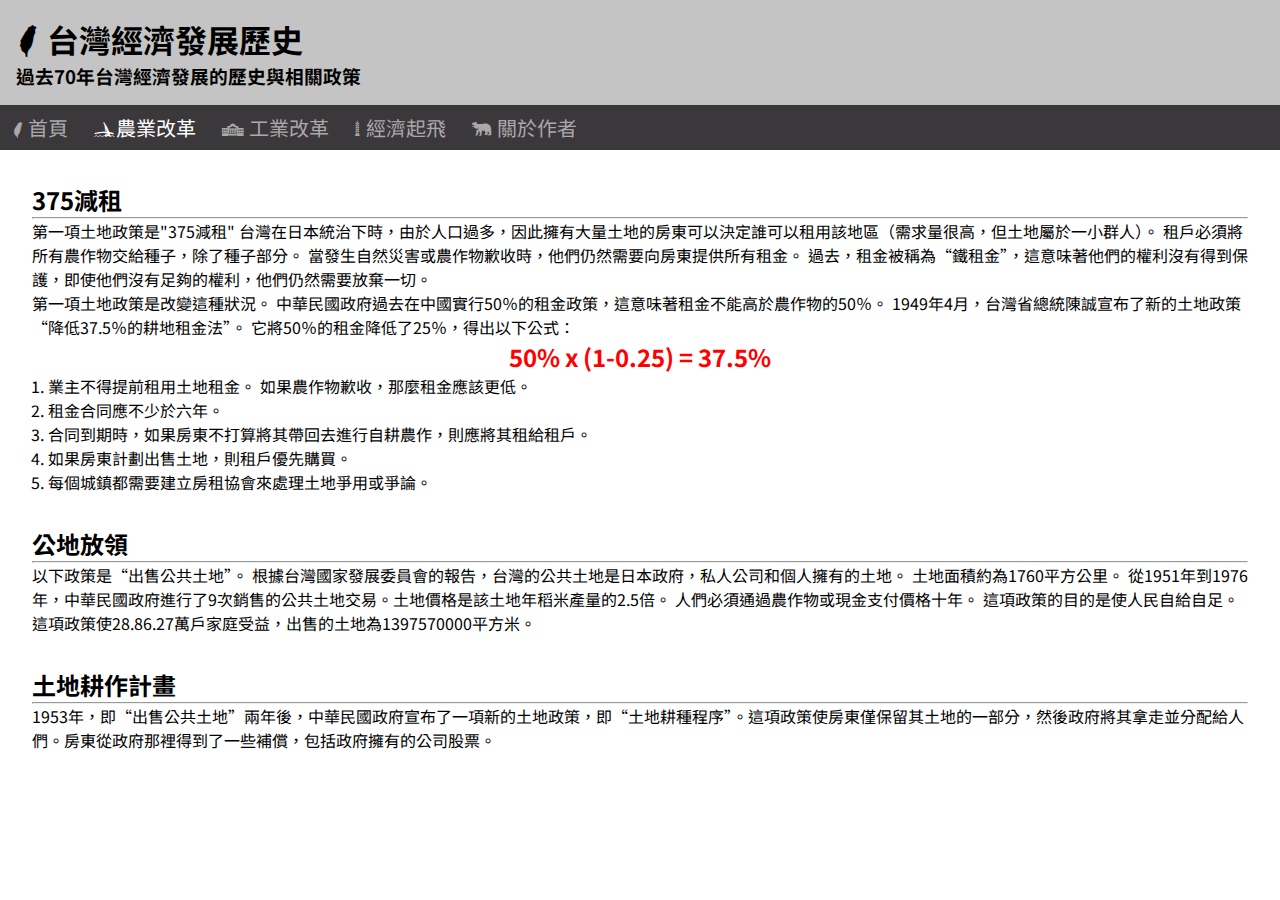
<file: agricultural.html>
<!DOCTYPE html>
<html lang="en">
  <head>
    <meta charset="UTF-8" />
    <meta http-equiv="X-UA-Compatible" content="IE=edge" />
    <meta name="viewport" content="width=device-width, initial-scale=1.0" />
    <title>農業改革｜台灣經濟發展歷史</title>
    <link rel="preconnect" href="https://fonts.googleapis.com" />
    <link rel="preconnect" href="https://fonts.gstatic.com" crossorigin />
    <link
      href="https://fonts.googleapis.com/css2?family=Noto+Sans+TC:wght@300&display=swap"
      rel="stylesheet"
    />
    <link rel="shortcut icon" href="./img/taiwanIcon.png" />
    <link rel="stylesheet" href="style.css" />
    <link rel="stylesheet" href="./twicon/twicon.css" />
  </head>
  <body>
    <!-- ============ header ============ -->
    <header>
      <h1>
        <a href="./index.html"
          ><i class="twicon-main-island"></i> 台灣經濟發展歷史</a
        >
      </h1>
      <h3>過去70年台灣經濟發展的歷史與相關政策</h3>
    </header>
    <!-- ============ nav ============ -->
    <nav>
      <ul>
        <li>
          <a href="./index.html"><i class="twicon-main-island"></i> 首頁</a>
        </li>
        <li>
          <a class="active" href="./agricultural.html"
            ><i class="twicon-lovers-brg"></i>農業改革</a
          >
        </li>
        <li>
          <a href="./industry.html"><i class="twicon-nt-mus"></i> 工業改革</a>
        </li>
        <li>
          <a href="./economy.html"><i class="twicon-taipei101"></i> 經濟起飛</a>
        </li>
        <li>
          <a href="./author.html"><i class="twicon-black-bear"></i> 關於作者</a>
        </li>
      </ul>
    </nav>
    <!-- ============ main ============ -->
    <main class="agricultural">
      <section>
        <h2>375減租</h2>
        <hr />
        <p>
          第一項土地政策是"375減租"
          台灣在日本統治下時，由於人口過多，因此擁有大量土地的房東可以決定誰可以租用該地區（需求量很高，但土地屬於一小群人）。
          租戶必須將所有農作物交給種子，除了種子部分。
          當發生自然災害或農作物歉收時，他們仍然需要向房東提供所有租金。
          過去，租金被稱為“鐵租金”，這意味著他們的權利沒有得到保護，即使他們沒有足夠的權利，他們仍然需要放棄一切。
          <br />
          第一項土地政策是改變這種狀況。
          中華民國政府過去在中國實行50％的租金政策，這意味著租金不能高於農作物的50％。
          1949年4月，台灣省總統陳誠宣布了新的土地政策“降低37.5％的耕地租金法”。
          它將50％的租金降低了25％，得出以下公式：
        </p>
        <p class="special">50% x (1-0.25) = 37.5%</p>
        <ol>
          <li>業主不得提前租用土地租金。 如果農作物歉收，那麼租金應該更低。</li>
          <li>租金合同應不少於六年。</li>
          <li>
            合同到期時，如果房東不打算將其帶回去進行自耕農作，則應將其租給租戶。
          </li>
          <li>如果房東計劃出售土地，則租戶優先購買。</li>
          <li>每個城鎮都需要建立房租協會來處理土地爭用或爭論。</li>
        </ol>
      </section>
      <section>
        <h2>公地放領</h2>
        <hr />
        <p>
          以下政策是“出售公共土地”。
          根據台灣國家發展委員會的報告，台灣的公共土地是日本政府，私人公司和個人擁有的土地。
          土地面積約為1760平方公里。
          從1951年到1976年，中華民國政府進行了9次銷售的公共土地交易。土地價格是該土地年稻米產量的2.5倍。
          人們必須通過農作物或現金支付價格十年。
          這項政策的目的是使人民自給自足。
          這項政策使28.86.27萬戶家庭受益，出售的土地為1397570000平方米。
        </p>
      </section>
      <section>
        <h2>土地耕作計畫</h2>
        <hr />
        <p>
          1953年，即“出售公共土地”兩年後，中華民國政府宣布了一項新的土地政策，即“土地耕種程序”。這項政策使房東僅保留其土地的一部分，然後政府將其拿走並分配給人們。房東從政府那裡得到了一些補償，包括政府擁有的公司股票。
        </p>
      </section>
    </main>
  </body>
</html>
</file>
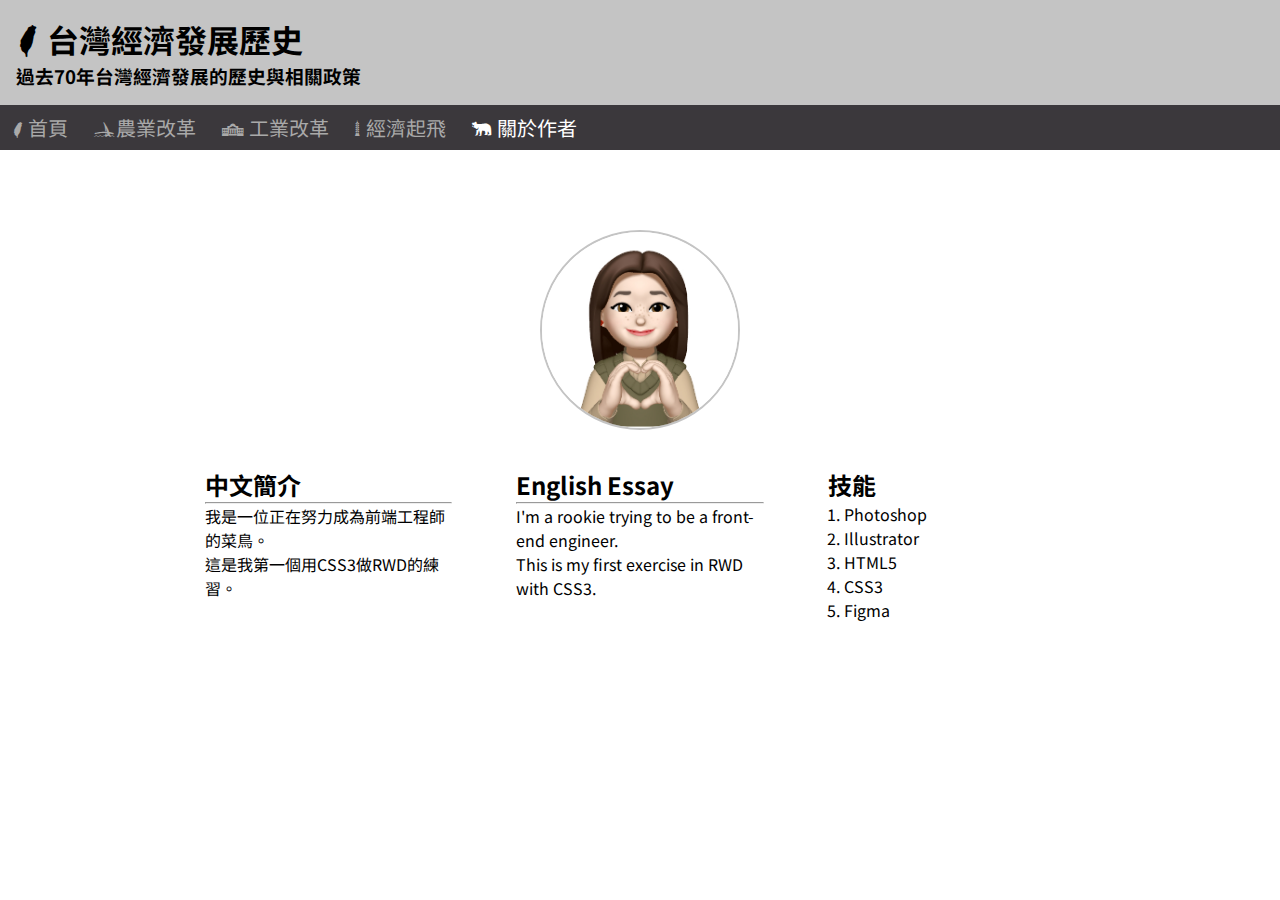
<file: author.html>
<!DOCTYPE html>
<html lang="en">
  <head>
    <meta charset="UTF-8" />
    <meta http-equiv="X-UA-Compatible" content="IE=edge" />
    <meta name="viewport" content="width=device-width, initial-scale=1.0" />
    <title>作者｜台灣經濟發展歷史</title>
    <link rel="preconnect" href="https://fonts.googleapis.com" />
    <link rel="preconnect" href="https://fonts.gstatic.com" crossorigin />
    <link
      href="https://fonts.googleapis.com/css2?family=Noto+Sans+TC:wght@300&display=swap"
      rel="stylesheet"
    />
    <link rel="shortcut icon" href="./img/taiwanIcon.png" />
    <link rel="stylesheet" href="style.css" />
    <link rel="stylesheet" href="./twicon/twicon.css" />
  </head>
  <body>
    <!-- ============ header ============ -->
    <header>
      <h1>
        <a href="./index.html"
          ><i class="twicon-main-island"></i> 台灣經濟發展歷史</a
        >
      </h1>
      <h3>過去70年台灣經濟發展的歷史與相關政策</h3>
    </header>
    <!-- ============ nav ============ -->
    <nav>
      <ul>
        <li>
          <a href="./index.html"><i class="twicon-main-island"></i> 首頁</a>
        </li>
        <li>
          <a href="./agricultural.html"
            ><i class="twicon-lovers-brg"></i>農業改革</a
          >
        </li>
        <li>
          <a href="./industry.html"><i class="twicon-nt-mus"></i> 工業改革</a>
        </li>
        <li>
          <a href="./economy.html"><i class="twicon-taipei101"></i> 經濟起飛</a>
        </li>
        <li>
          <a class="active" href="./author.html"
            ><i class="twicon-black-bear"></i> 關於作者</a
          >
        </li>
      </ul>
    </nav>
    <!-- ============ main ============ -->
    <main class="author">
      <section class="authorSec1">
        <figure>
          <img src="./img/IMG_352180B2ED9D-1.jpeg" alt="" />
        </figure>
      </section>
      <section class="authorSec2">
        <div>
          <h2>中文簡介</h2>
          <hr />
          <p>
            我是一位正在努力成為前端工程師的菜鳥。 <br />
            這是我第一個用CSS3做RWD的練習。
          </p>
        </div>
        <div>
          <h2>English Essay</h2>
          <hr />
          <p>
            I'm a rookie trying to be a front-end engineer. <br />
            This is my first exercise in RWD with CSS3.
          </p>
        </div>
        <div>
          <h2>技能</h2>
          <ol>
            <li>Photoshop</li>
            <li>Illustrator</li>
            <li>HTML5</li>
            <li>CSS3</li>
            <li>Figma</li>
          </ol>
        </div>
      </section>
    </main>
  </body>
</html>
</file>
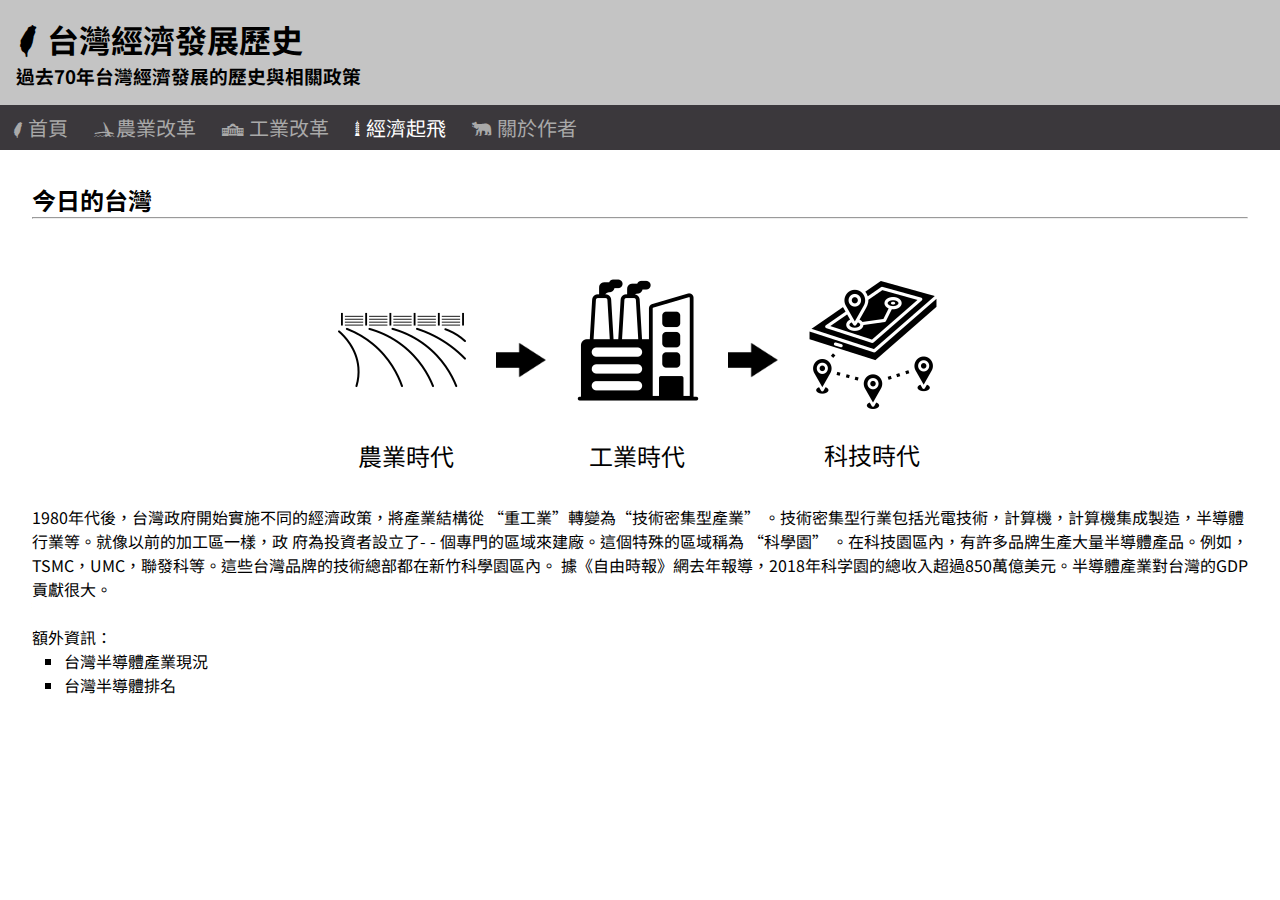
<file: economy.html>
<!DOCTYPE html>
<html lang="en">
  <head>
    <meta charset="UTF-8" />
    <meta http-equiv="X-UA-Compatible" content="IE=edge" />
    <meta name="viewport" content="width=device-width, initial-scale=1.0" />
    <title>經濟起飛｜台灣經濟發展歷史</title>
    <link rel="preconnect" href="https://fonts.googleapis.com" />
    <link rel="preconnect" href="https://fonts.gstatic.com" crossorigin />
    <link
      href="https://fonts.googleapis.com/css2?family=Noto+Sans+TC:wght@300&display=swap"
      rel="stylesheet"
    />
    <link rel="shortcut icon" href="./img/taiwanIcon.png" />
    <link rel="stylesheet" href="style.css" />
    <link rel="stylesheet" href="./twicon/twicon.css" />
  </head>
  <body>
    <!-- ============ header ============ -->
    <header>
      <h1>
        <a href="./index.html"
          ><i class="twicon-main-island"></i> 台灣經濟發展歷史</a
        >
      </h1>
      <h3>過去70年台灣經濟發展的歷史與相關政策</h3>
    </header>
    <!-- ============ nav ============ -->
    <nav>
      <ul>
        <li>
          <a href="./index.html"><i class="twicon-main-island"></i> 首頁</a>
        </li>
        <li>
          <a href="./agricultural.html"
            ><i class="twicon-lovers-brg"></i>農業改革</a
          >
        </li>
        <li>
          <a href="./industry.html"><i class="twicon-nt-mus"></i> 工業改革</a>
        </li>
        <li>
          <a class="active" href="./economy.html"
            ><i class="twicon-taipei101"></i> 經濟起飛</a
          >
        </li>
        <li>
          <a href="./author.html"><i class="twicon-black-bear"></i> 關於作者</a>
        </li>
      </ul>
    </nav>
    <!-- ============ main ============ -->
  </body>
  <main>
    <h2>今日的台灣</h2>
    <hr />
    <section class="economySec1">
      <figure>
        <img src="./img/16092828_d37e15b0fe.png" alt="" />
        <p>農業時代</p>
      </figure>
      <picture>
        <source srcset="./img/arrow-png-30.webp" media="(min-width: 768px)" />
        <source srcset="./img/arrow-png-31.png" media="(max-width: 768px)" />
        <img class="arrow" src="./img/arrow-png-30.webp" alt="" />
      </picture>
      <figure>
        <img src="./img/27094851_b9da5cb5da.png" alt="" />
        <p>工業時代</p>
      </figure>
      <picture>
        <source srcset="./img/arrow-png-30.webp" media="(min-width: 768px)" />
        <source srcset="./img/arrow-png-31.png" media="(max-width: 768px)" />
        <img class="arrow" src="./img/arrow-png-30.webp" alt="" />
      </picture>
      <figure>
        <img src="./img/22175439_200ec2d9fe.png" alt="" />
        <p>科技時代</p>
      </figure>
    </section>
    <p>
      1980年代後，台灣政府開始實施不同的經濟政策，將產業結構從
      “重工業”轉變為“技術密集型產業”
      。技術密集型行業包括光電技術，計算機，計算機集成製造，半導體行業等。就像以前的加工區一樣，政
      府為投資者設立了- - 個專門的區域來建廠。這個特殊的區域稱為 “科學園”
      。在科技園區內，有許多品牌生產大量半導體產品。例如，TSMC，UMC，聯發科等。這些台灣品牌的技術總部都在新竹科學園區內。
      據《自由時報》網去年報導，2018年科学園的總收入超過850萬億美元。半導體產業對台灣的GDP貢獻很大。
    </p>
    <br />
    <p>額外資訊：</p>
    <ol class="linkList">
      <li>
        <a
          href="https://www.sipo.org.tw/industry-overview/industry-state-quo/semiconductor-industry-state-quo.html"
          >台灣半導體產業現況</a
        >
      </li>
      <li>
        <a
          href="https://www.sipo.org.tw/industry-overview/industry-ranking/semiconductor-industry-ranking.html"
          >台灣半導體排名</a
        >
      </li>
    </ol>
  </main>
</html>
</file>
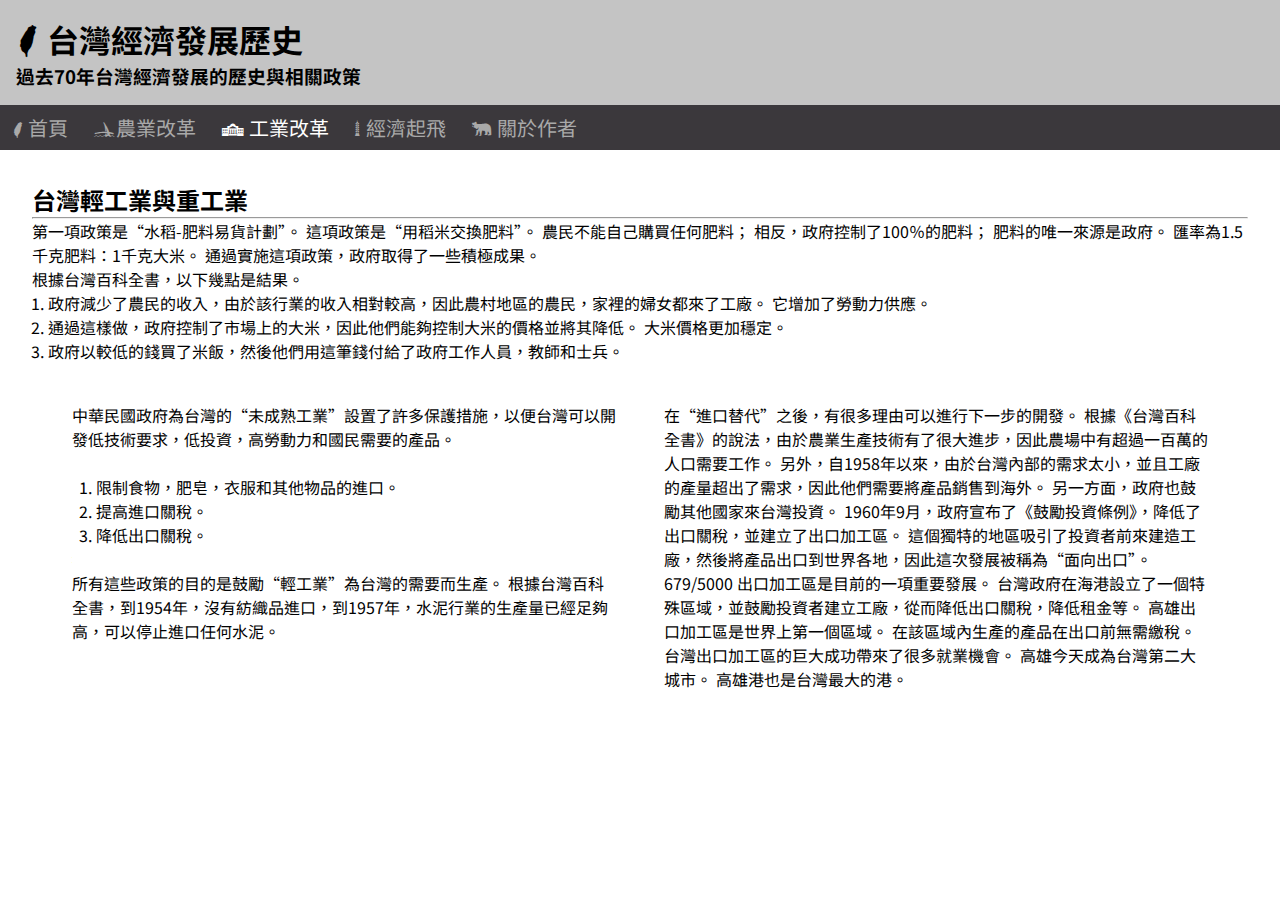
<file: industry.html>
<!DOCTYPE html>
<html lang="en">
  <head>
    <meta charset="UTF-8" />
    <meta http-equiv="X-UA-Compatible" content="IE=edge" />
    <meta name="viewport" content="width=device-width, initial-scale=1.0" />
    <title>工業改革｜台灣經濟發展歷史</title>
    <link rel="preconnect" href="https://fonts.googleapis.com" />
    <link rel="preconnect" href="https://fonts.gstatic.com" crossorigin />
    <link
      href="https://fonts.googleapis.com/css2?family=Noto+Sans+TC:wght@300&display=swap"
      rel="stylesheet"
    />
    <link rel="shortcut icon" href="./img/taiwanIcon.png" />
    <link rel="stylesheet" href="style.css" />
    <link rel="stylesheet" href="./twicon/twicon.css" />
  </head>
  <body>
    <!-- ============ header ============ -->
    <header>
      <h1> <a href="./index.html"><i class="twicon-main-island"></i> 台灣經濟發展歷史</a></h1>
      <h3>過去70年台灣經濟發展的歷史與相關政策</h3>
    </header>
    <!-- ============ nav ============ -->
    <nav>
      <ul>
        <li>
          <a href="./index.html"><i class="twicon-main-island"></i> 首頁</a>
        </li>
        <li>
          <a href="./agricultural.html"
            ><i class="twicon-lovers-brg"></i>農業改革</a
          >
        </li>
        <li>
          <a class="active" href="./industry.html"
            ><i class="twicon-nt-mus"></i> 工業改革</a
          >
        </li>
        <li>
          <a href="./economy.html"><i class="twicon-taipei101"></i> 經濟起飛</a>
        </li>
        <li>
          <a href="./author.html"><i class="twicon-black-bear"></i> 關於作者</a>
        </li>
      </ul>
    </nav>
    <!-- ============ main ============ -->
    <main class="industry">
      <section>
        <h2>台灣輕工業與重工業</h2>
        <hr />
        <p>
          第一項政策是“水稻-肥料易貨計劃”。 這項政策是“用稻米交換肥料”。
          農民不能自己購買任何肥料； 相反，政府控制了100％的肥料；
          肥料的唯一來源是政府。 匯率為1.5千克肥料：1千克大米。
          通過實施這項政策，政府取得了一些積極成果。
          <br>
          根據台灣百科全書，以下幾點是結果。
          <ol>
            <li>政府減少了農民的收入，由於該行業的收入相對較高，因此農村地區的農民，家裡的婦女都來了工廠。
              它增加了勞動力供應。</li>
            <li>通過這樣做，政府控制了市場上的大米，因此他們能夠控制大米的價格並將其降低。
                大米價格更加穩定。</li>
            <li>政府以較低的錢買了米飯，然後他們用這筆錢付給了政府工作人員，教師和士兵。</li>
          </ol>
        </p>
      </section>
      <section class="industrySec2">
        <div class="left">
          <p>中華民國政府為台灣的“未成熟工業”設置了許多保護措施，以便台灣可以開發低技術要求，低投資，高勞動力和國民需要的產品。</p>
            <ol>
              <li>限制食物，肥皂，衣服和其他物品的進口。</li>
              <li>提高進口關稅。</li>
              <li>降低出口關稅。</li>
            </ol>
        <p>所有這些政策的目的是鼓勵“輕工業”為台灣的需要而生產。 根據台灣百科全書，到1954年，沒有紡織品進口，到1957年，水泥行業的生產量已經足夠高，可以停止進口任何水泥。</p>
        </div>
        <div class="right">
          <p>在“進口替代”之後，有很多理由可以進行下一步的開發。 根據《台灣百科全書》的說法，由於農業生產技術有了很大進步，因此農場中有超過一百萬的人口需要工作。 另外，自1958年以來，由於台灣內部的需求太小，並且工廠的產量超出了需求，因此他們需要將產品銷售到海外。 另一方面，政府也鼓勵其他國家來台灣投資。 1960年9月，政府宣布了《鼓勵投資條例》，降低了出口關稅，並建立了出口加工區。 這個獨特的地區吸引了投資者前來建造工廠，然後將產品出口到世界各地，因此這次發展被稱為“面向出口”。 679/5000 出口加工區是目前的一項重要發展。 台灣政府在海港設立了一個特殊區域，並鼓勵投資者建立工廠，從而降低出口關稅，降低租金等。 高雄出口加工區是世界上第一個區域。 在該區域內生產的產品在出口前無需繳稅。 台灣出口加工區的巨大成功帶來了很多就業機會。 高雄今天成為台灣第二大城市。 高雄港也是台灣最大的港。</p>
        </div>
      </section>
    </main>
  </body>
</html>
</file>
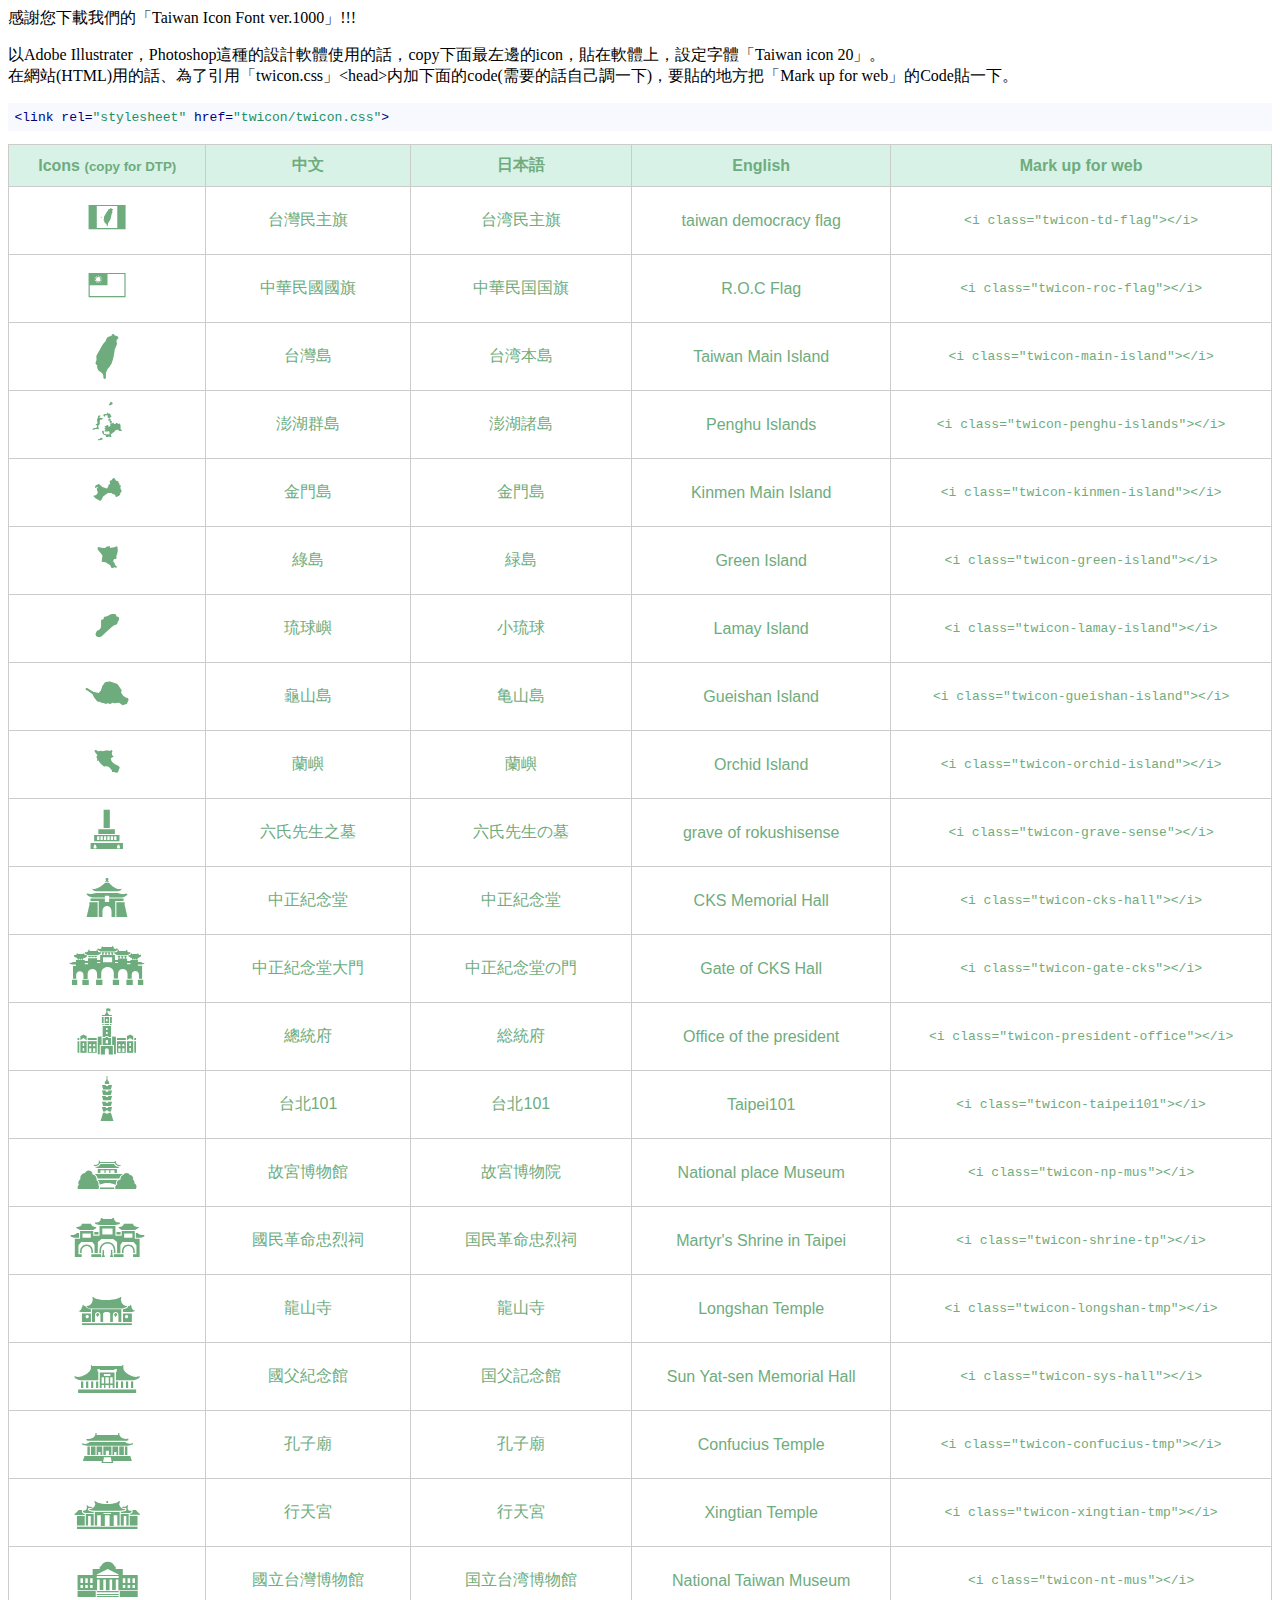
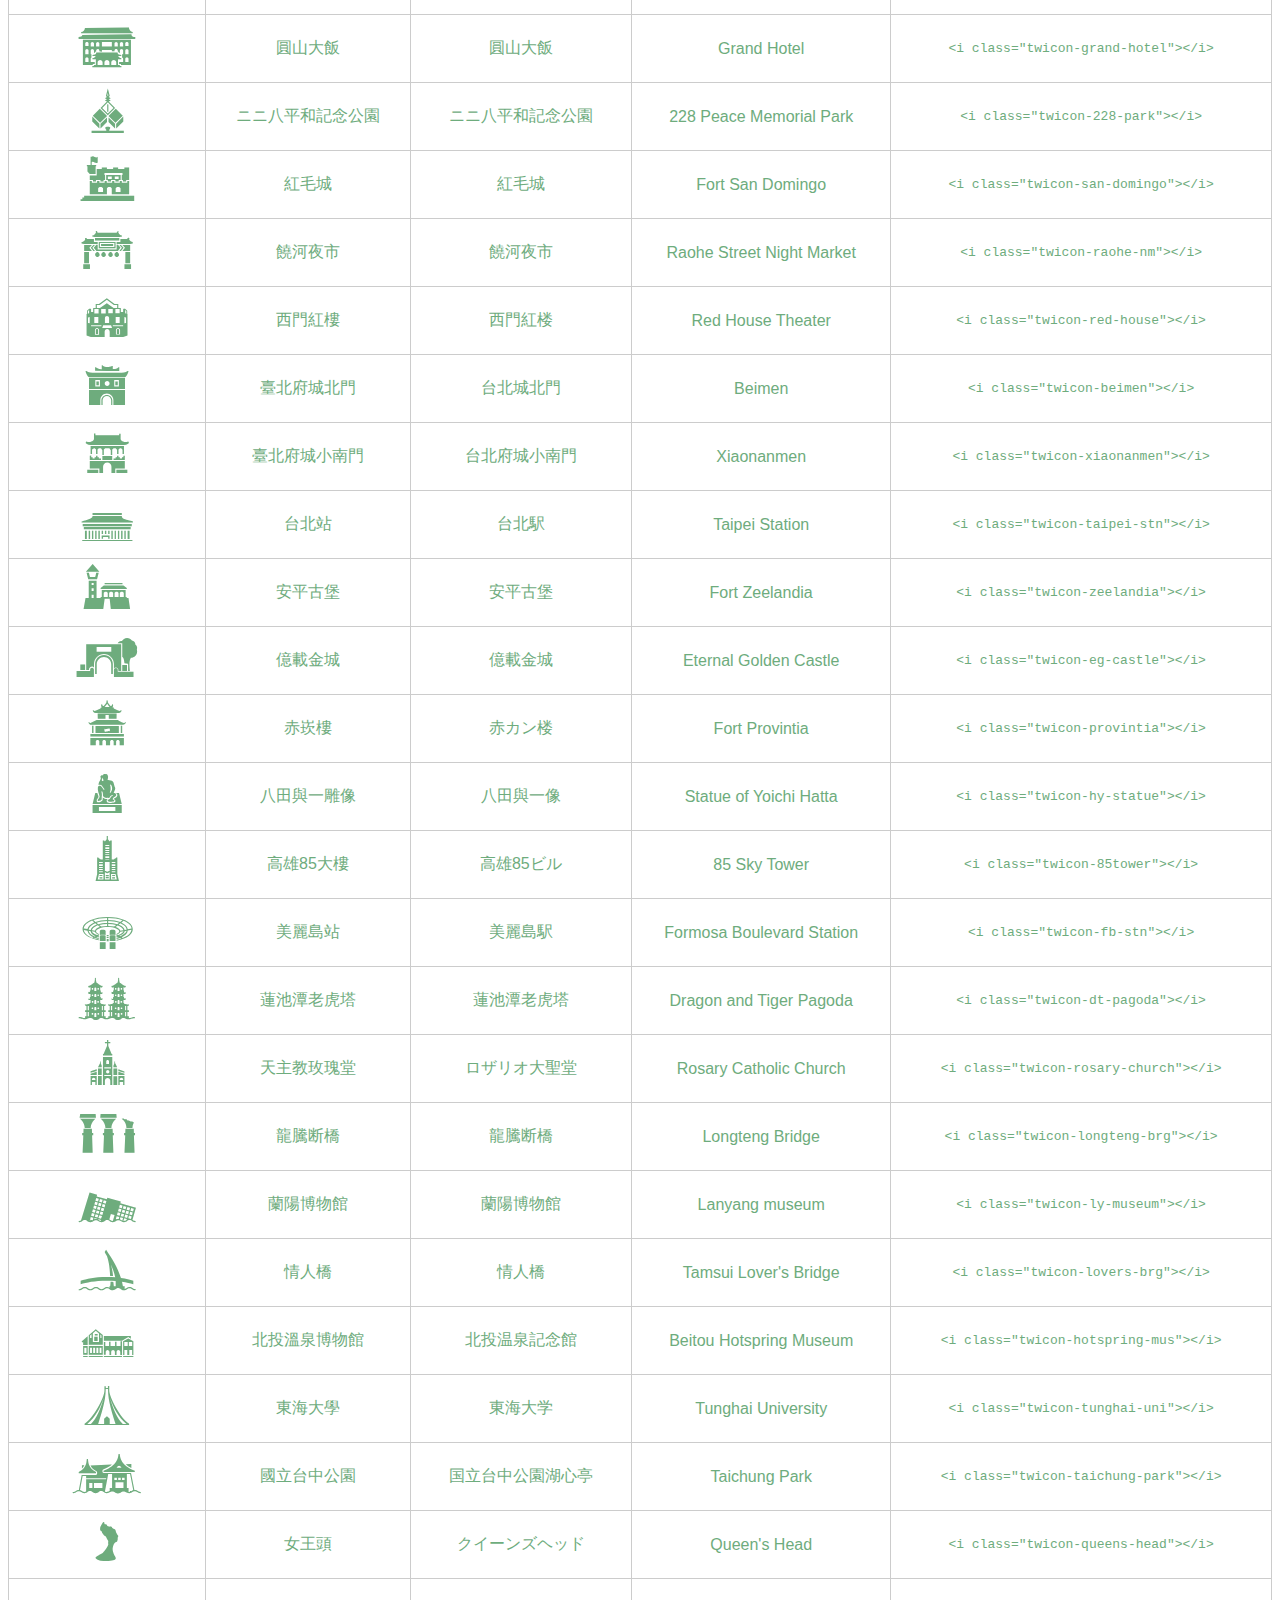
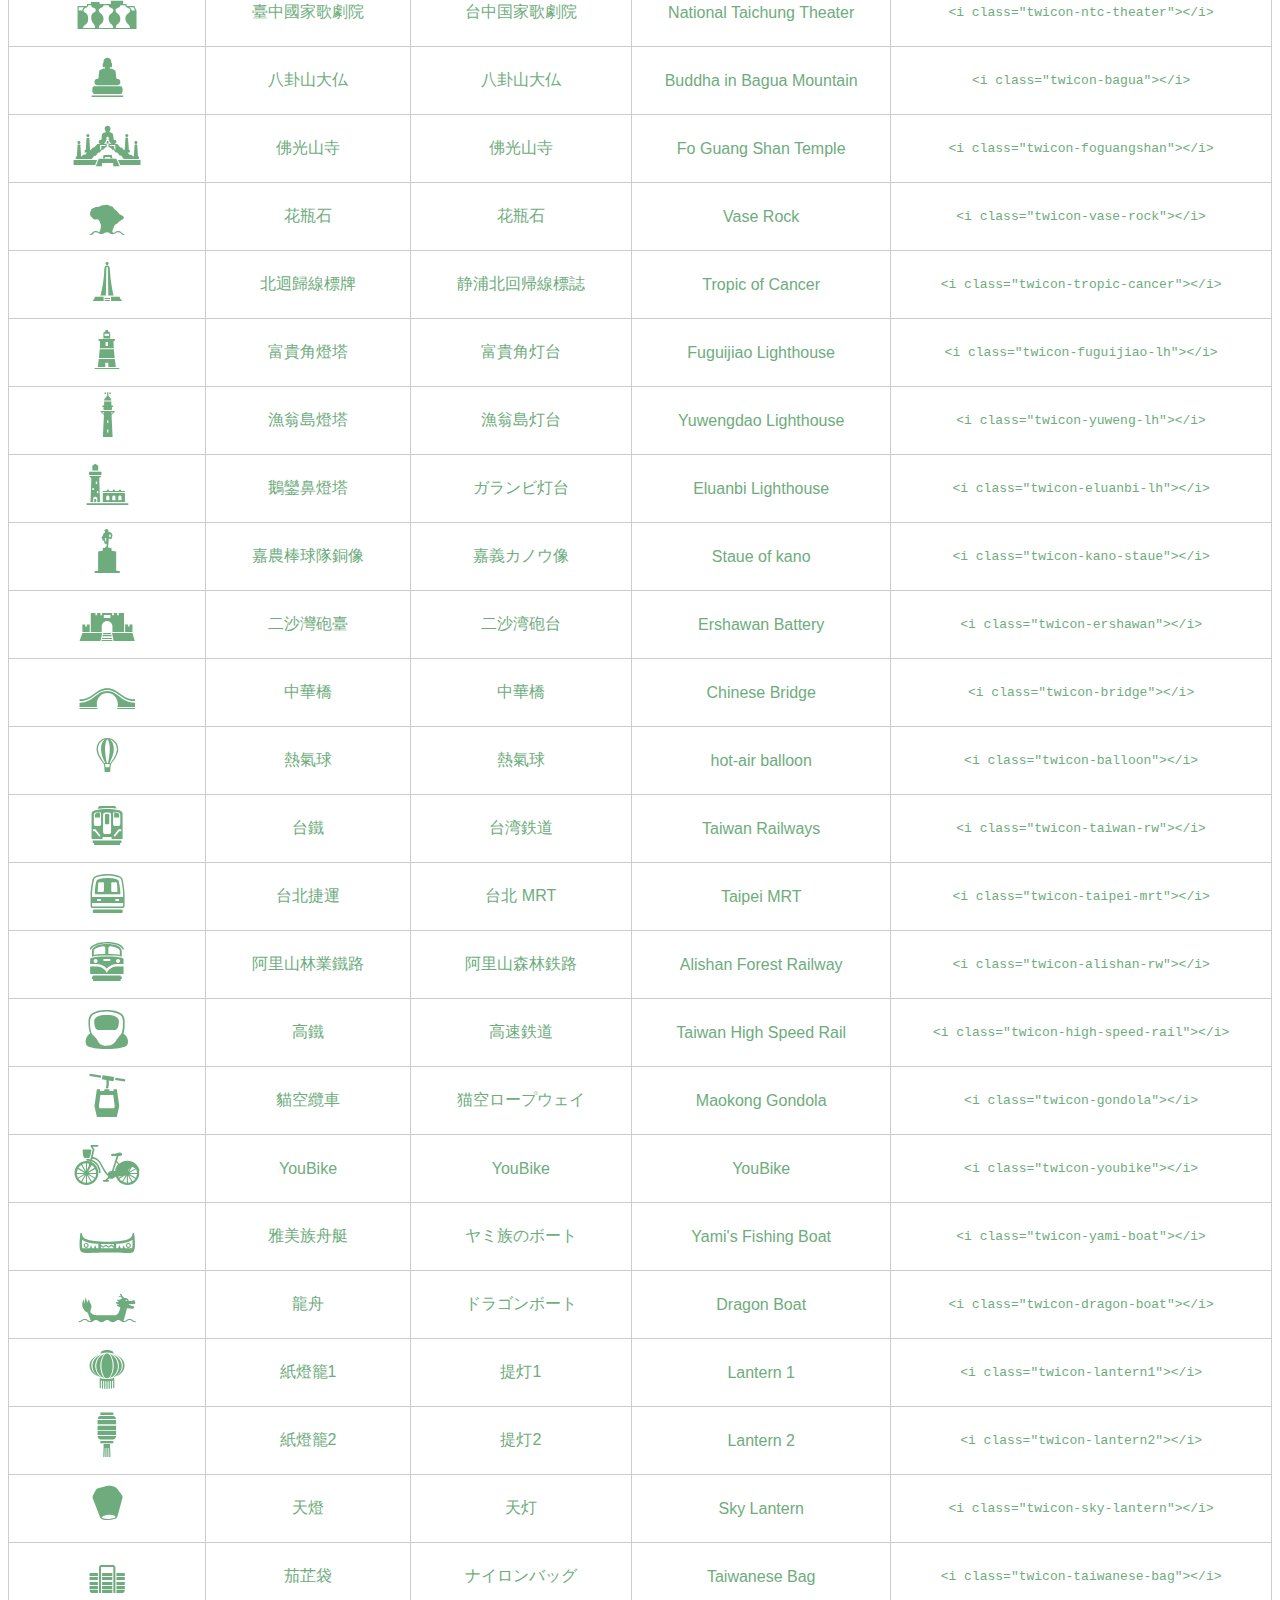
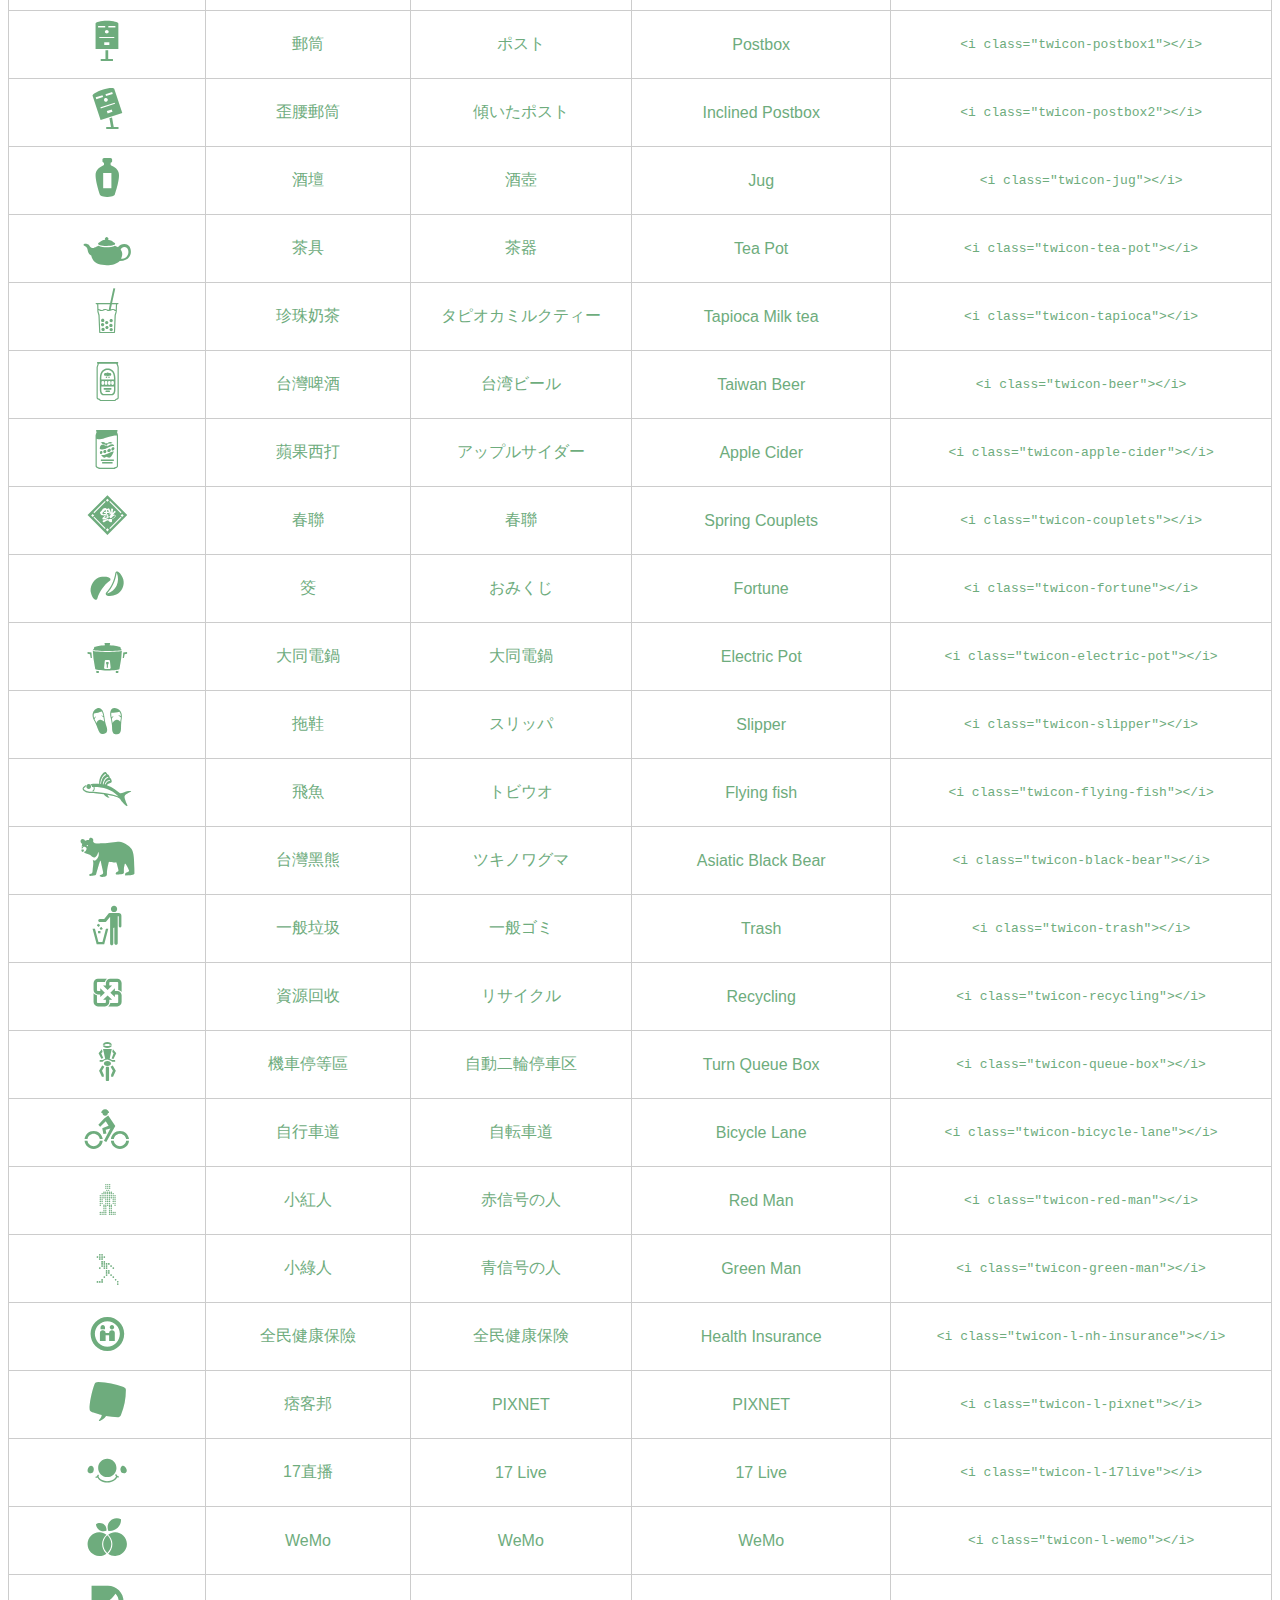
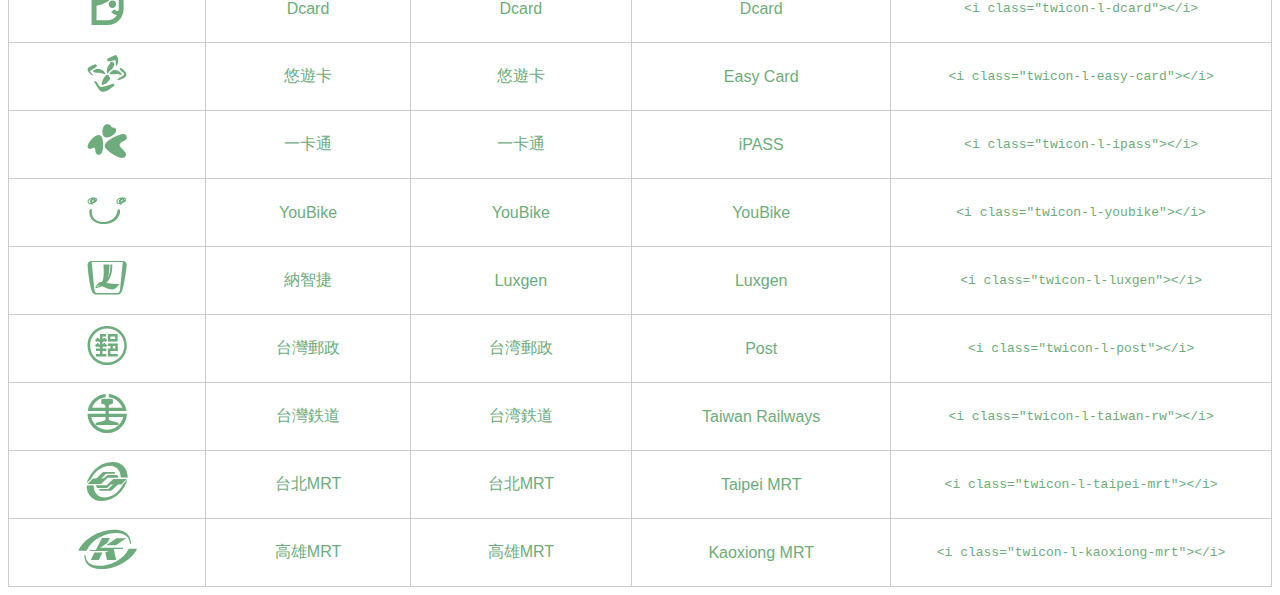
<file: twicon/List.html>
<head>
 <title>一覽表|一覧表|List</title>
 <style type="text/css">
  table{
    width: 100%;
    border-collapse: collapse;
    border-spacing: 0;
    color:#6EAC7D;
    font-family: sans-serif ;
  }

  table th{
    padding: 10px 20px;
    text-align: center;
    border: 1px solid #ccc;
    background-color: #D9F2E7
  }

  table td{
    padding: 0px 20px;
    text-align: center;
    border: 1px solid #ccc;
  }

  table td.icon {
    font-family: "twicon" ;
    font-size: 3.5em ;
    border: 1px solid #ccc;
  }

  table tr:hover{
    background-color: #4A7756;
    color:#fff;
  }

  @font-face {
   font-family: 'twicon';
   src: url('twicon.woff') ;
   src: url('twicon.woff2') ;
  }
 </style>
</head>
<body>
 <p>
   感謝您下載我們的「Taiwan Icon Font ver.1000」!!!
 </p>
 <p>
   以Adobe Illustrater，Photoshop這種的設計軟體使用的話，copy下面最左邊的icon，貼在軟體上，設定字體「Taiwan icon 20」。
  <br>在網站(HTML)用的話、為了引用「twicon.css」&lt;head&gt;内加下面的code(需要的話自己調一下)，要貼的地方把「Mark up for web」的Code貼一下。
  <pre style="display:block;overflow-x:auto;padding:0.5em;color:#000;background:#f8f8ff"><code><span style="color:#000080;font-weight:normal">&lt;<span style="color:#000080;font-weight:normal">link</span> <span class="hljs-attr">rel</span>=<span style="color:#219161">&quot;stylesheet&quot;</span> <span class="hljs-attr">href</span>=<span style="color:#219161">&quot;twicon/twicon.css&quot;</span>&gt;</span></code></pre>

 <table>
  <tr>
    <th>Icons <small>(copy for DTP)</small></th>
    <th>中文</th>
    <th>日本語</th>
    <th>English</th>
    <th>Mark up for web</th>
  </tr>
  <tr>
    <td class="icon">ꀀ</td>
    <td>台灣民主旗</td>
    <td>台湾民主旗</td>
    <td>taiwan democracy flag</td>
    <td><code>&lt;i class="twicon-td-flag"&gt;&lt;/i&gt;</code></td>
  </tr>
  <tr>
    <td class="icon">ꀁ</td>
    <td>中華民國國旗</td>
    <td>中華民国国旗</td>
    <td>R.O.C Flag</td>
    <td><code>&lt;i class="twicon-roc-flag"&gt;&lt;/i&gt;</code></td>
  </tr>
  <tr>
    <td class="icon">ꀂ</td>
    <td>台灣島</td>
    <td>台湾本島</td>
    <td>Taiwan Main Island</td>
    <td><code>&lt;i class="twicon-main-island"&gt;&lt;/i&gt;</code></td>
  </tr>
  <tr>
    <td class="icon">ꀃ</td>
    <td>澎湖群島</td>
    <td>澎湖諸島</td>
    <td>Penghu Islands</td>
    <td><code>&lt;i class="twicon-penghu-islands"&gt;&lt;/i&gt;</code></td>
  </tr>
  <tr>
    <td class="icon">ꀄ</td>
    <td>金門島</td>
    <td>金門島</td>
    <td>Kinmen Main Island</td>
    <td><code>&lt;i class="twicon-kinmen-island"&gt;&lt;/i&gt;</code></td>
  </tr>
  <tr>
    <td class="icon">ꀅ</td>
    <td>綠島</td>
    <td>緑島</td>
    <td>Green Island</td>
    <td><code>&lt;i class="twicon-green-island"&gt;&lt;/i&gt;</code></td>
  </tr>
  <tr>
    <td class="icon">ꀆ</td>
    <td>琉球嶼</td>
    <td>小琉球</td>
    <td>Lamay Island</td>
    <td><code>&lt;i class="twicon-lamay-island"&gt;&lt;/i&gt;</code></td>
  </tr>
  <tr>
    <td class="icon">ꀇ</td>
    <td>龜山島</td>
    <td>亀山島</td>
    <td>Gueishan Island</td>
    <td><code>&lt;i class="twicon-gueishan-island"&gt;&lt;/i&gt;</code></td>
  </tr>
  <tr>
    <td class="icon">ꀈ</td>
    <td>蘭嶼</td>
    <td>蘭嶼</td>
    <td>Orchid Island</td>
    <td><code>&lt;i class="twicon-orchid-island"&gt;&lt;/i&gt;</code></td>
  </tr>
  <tr>
    <td class="icon">ꀉ</td>
    <td>六氏先生之墓</td>
    <td>六氏先生の墓</td>
    <td>grave of rokushisense</td>
    <td><code>&lt;i class="twicon-grave-sense"&gt;&lt;/i&gt;</code></td>
  </tr>
  <tr>
    <td class="icon">ꀊ</td>
    <td>中正紀念堂</td>
    <td>中正紀念堂</td>
    <td>CKS Memorial Hall</td>
    <td><code>&lt;i class="twicon-cks-hall"&gt;&lt;/i&gt;</code></td>
  </tr>
  <tr>
    <td class="icon">ꀋ</td>
    <td>中正紀念堂大門</td>
    <td>中正紀念堂の門</td>
    <td>Gate of CKS Hall</td>
    <td><code>&lt;i class="twicon-gate-cks"&gt;&lt;/i&gt;</code></td>
  </tr>
  <tr>
    <td class="icon">ꀌ</td>
    <td>總統府</td>
    <td>総統府</td>
    <td>Office of the president</td>
    <td><code>&lt;i class="twicon-president-office"&gt;&lt;/i&gt;</code></td>
  </tr>
  <tr>
    <td class="icon">ꀍ</td>
    <td>台北101</td>
    <td>台北101</td>
    <td>Taipei101</td>
    <td><code>&lt;i class="twicon-taipei101"&gt;&lt;/i&gt;</code></td>
  </tr>
  <tr>
    <td class="icon">ꀎ</td>
    <td>故宮博物館</td>
    <td>故宮博物院</td>
    <td>National place Museum</td>
    <td><code>&lt;i class="twicon-np-mus"&gt;&lt;/i&gt;</code></td>
  </tr>
  <tr>
    <td class="icon">ꀏ</td>
    <td>國民革命忠烈祠</td>
    <td>国民革命忠烈祠</td>
    <td>Martyr's Shrine in Taipei</td>
    <td><code>&lt;i class="twicon-shrine-tp"&gt;&lt;/i&gt;</code></td>
  </tr>
  <tr>
    <td class="icon">ꀐ</td>
    <td>龍山寺</td>
    <td>龍山寺</td>
    <td>Longshan Temple</td>
    <td><code>&lt;i class="twicon-longshan-tmp"&gt;&lt;/i&gt;</code></td>
  </tr>
  <tr>
    <td class="icon">ꀑ</td>
    <td>國父紀念館</td>
    <td>国父記念館</td>
    <td>Sun Yat-sen Memorial Hall</td>
    <td><code>&lt;i class="twicon-sys-hall"&gt;&lt;/i&gt;</code></td>
  </tr>
  <tr>
    <td class="icon">ꀒ</td>
    <td>孔子廟</td>
    <td>孔子廟</td>
    <td>Confucius Temple</td>
    <td><code>&lt;i class="twicon-confucius-tmp"&gt;&lt;/i&gt;</code></td>
  </tr>
  <tr>
    <td class="icon">ꀓ</td>
    <td>行天宮</td>
    <td>行天宮</td>
    <td>Xingtian Temple</td>
    <td><code>&lt;i class="twicon-xingtian-tmp"&gt;&lt;/i&gt;</code></td>
  </tr>
  <tr>
    <td class="icon">ꀔ</td>
    <td>國立台灣博物館</td>
    <td>国立台湾博物館</td>
    <td>National Taiwan Museum</td>
    <td><code>&lt;i class="twicon-nt-mus"&gt;&lt;/i&gt;</code></td>
  </tr>
  <tr>
    <td class="icon">ꀕ</td>
    <td>圓山大飯</td>
    <td>圓山大飯</td>
    <td>Grand Hotel</td>
    <td><code>&lt;i class="twicon-grand-hotel"&gt;&lt;/i&gt;</code></td>
  </tr>
  <tr>
    <td class="icon">ꀖ</td>
    <td>ニニ八平和記念公園</td>
    <td>ニニ八平和記念公園</td>
    <td>228 Peace Memorial Park</td>
    <td><code>&lt;i class="twicon-228-park"&gt;&lt;/i&gt;</code></td>
  </tr>
  <tr>
    <td class="icon">ꀗ</td>
    <td>紅毛城</td>
    <td>紅毛城</td>
    <td>Fort San Domingo</td>
    <td><code>&lt;i class="twicon-san-domingo"&gt;&lt;/i&gt;</code></td>
  </tr>
  <tr>
    <td class="icon">ꀘ</td>
    <td>饒河夜市</td>
    <td>饒河夜市</td>
    <td>Raohe Street Night Market</td>
    <td><code>&lt;i class="twicon-raohe-nm"&gt;&lt;/i&gt;</code></td>
  </tr>
  <tr>
    <td class="icon">ꀙ</td>
    <td>西門紅樓</td>
    <td>西門紅楼</td>
    <td>Red House Theater</td>
    <td><code>&lt;i class="twicon-red-house"&gt;&lt;/i&gt;</code></td>
  </tr>
  <tr>
    <td class="icon">ꀚ</td>
    <td>臺北府城北門</td>
    <td>台北城北門</td>
    <td>Beimen</td>
    <td><code>&lt;i class="twicon-beimen"&gt;&lt;/i&gt;</code></td>
  </tr>
  <tr>
    <td class="icon">ꀛ</td>
    <td>臺北府城小南門</td>
    <td>台北府城小南門</td>
    <td>Xiaonanmen</td>
    <td><code>&lt;i class="twicon-xiaonanmen"&gt;&lt;/i&gt;</code></td>
  </tr>
  <tr>
    <td class="icon">ꀜ</td>
    <td>台北站</td>
    <td>台北駅</td>
    <td>Taipei Station</td>
    <td><code>&lt;i class="twicon-taipei-stn"&gt;&lt;/i&gt;</code></td>
  </tr>
  <tr>
    <td class="icon">ꀝ</td>
    <td>安平古堡</td>
    <td>安平古堡</td>
    <td>Fort Zeelandia</td>
    <td><code>&lt;i class="twicon-zeelandia"&gt;&lt;/i&gt;</code></td>
  </tr>
  <tr>
    <td class="icon">ꀞ</td>
    <td>億載金城</td>
    <td>億載金城</td>
    <td>Eternal Golden Castle</td>
    <td><code>&lt;i class="twicon-eg-castle"&gt;&lt;/i&gt;</code></td>
  </tr>
  <tr>
    <td class="icon">ꀟ</td>
    <td>赤崁樓</td>
    <td>赤カン楼</td>
    <td>Fort Provintia</td>
    <td><code>&lt;i class="twicon-provintia"&gt;&lt;/i&gt;</code></td>
  </tr>
  <tr>
    <td class="icon">ꀠ</td>
    <td>八田與一雕像</td>
    <td>八田與一像</td>
    <td>Statue of Yoichi Hatta</td>
    <td><code>&lt;i class="twicon-hy-statue"&gt;&lt;/i&gt;</code></td>
  </tr>
  <tr>
    <td class="icon">ꀡ</td>
    <td>高雄85大樓</td>
    <td>高雄85ビル</td>
    <td>85 Sky Tower</td>
    <td><code>&lt;i class="twicon-85tower"&gt;&lt;/i&gt;</code></td>
  </tr>
  <tr>
    <td class="icon">ꀢ</td>
    <td>美麗島站</td>
    <td>美麗島駅</td>
    <td>Formosa Boulevard Station</td>
    <td><code>&lt;i class="twicon-fb-stn"&gt;&lt;/i&gt;</code></td>
  </tr>
  <tr>
    <td class="icon">ꀣ</td>
    <td>蓮池潭老虎塔</td>
    <td>蓮池潭老虎塔</td>
    <td>Dragon and Tiger Pagoda</td>
    <td><code>&lt;i class="twicon-dt-pagoda"&gt;&lt;/i&gt;</code></td>
  </tr>
  <tr>
    <td class="icon">ꀤ</td>
    <td>天主教玫瑰堂</td>
    <td>ロザリオ大聖堂</td>
    <td>Rosary Catholic Church</td>
    <td><code>&lt;i class="twicon-rosary-church"&gt;&lt;/i&gt;</code></td>
  </tr>
  <tr>
    <td class="icon">ꀥ</td>
    <td>龍騰断橋</td>
    <td>龍騰断橋</td>
    <td>Longteng Bridge</td>
    <td><code>&lt;i class="twicon-longteng-brg"&gt;&lt;/i&gt;</code></td>
  </tr>
  <tr>
    <td class="icon">ꀦ</td>
    <td>蘭陽博物館</td>
    <td>蘭陽博物館</td>
    <td>Lanyang museum</td>
    <td><code>&lt;i class="twicon-ly-museum"&gt;&lt;/i&gt;</code></td>
  </tr>
  <tr>
    <td class="icon">ꀧ</td>
    <td>情人橋</td>
    <td>情人橋</td>
    <td>Tamsui Lover's Bridge</td>
    <td><code>&lt;i class="twicon-lovers-brg"&gt;&lt;/i&gt;</code></td>
  </tr>
  <tr>
    <td class="icon">ꀨ</td>
    <td>北投溫泉博物館</td>
    <td>北投温泉記念館</td>
    <td>Beitou Hotspring Museum</td>
    <td><code>&lt;i class="twicon-hotspring-mus"&gt;&lt;/i&gt;</code></td>
  </tr>
  <tr>
    <td class="icon">ꀩ</td>
    <td>東海大學</td>
    <td>東海大学</td>
    <td>Tunghai University</td>
    <td><code>&lt;i class="twicon-tunghai-uni"&gt;&lt;/i&gt;</code></td>
  </tr>
  <tr>
    <td class="icon">ꀪ</td>
    <td>國立台中公園</td>
    <td>国立台中公園湖心亭</td>
    <td>Taichung Park</td>
    <td><code>&lt;i class="twicon-taichung-park"&gt;&lt;/i&gt;</code></td>
  </tr>
  <tr>
    <td class="icon">ꀫ</td>
    <td>女王頭</td>
    <td>クイーンズヘッド</td>
    <td>Queen's Head</td>
    <td><code>&lt;i class="twicon-queens-head"&gt;&lt;/i&gt;</code></td>
  </tr>
  <tr>
    <td class="icon">ꀬ</td>
    <td>臺中國家歌劇院</td>
    <td>台中国家歌劇院</td>
    <td>National Taichung Theater</td>
    <td><code>&lt;i class="twicon-ntc-theater"&gt;&lt;/i&gt;</code></td>
  </tr>
  <tr>
    <td class="icon">ꀭ</td>
    <td>八卦山大仏</td>
    <td>八卦山大仏</td>
    <td>Buddha in Bagua Mountain</td>
    <td><code>&lt;i class="twicon-bagua"&gt;&lt;/i&gt;</code></td>
  </tr>
  <tr>
    <td class="icon">ꀮ</td>
    <td>佛光山寺</td>
    <td>佛光山寺</td>
    <td>Fo Guang Shan Temple</td>
    <td><code>&lt;i class="twicon-foguangshan"&gt;&lt;/i&gt;</code></td>
  </tr>
  <tr>
    <td class="icon">ꀯ</td>
    <td>花瓶石</td>
    <td>花瓶石</td>
    <td>Vase Rock</td>
    <td><code>&lt;i class="twicon-vase-rock"&gt;&lt;/i&gt;</code></td>
  </tr>
  <tr>
    <td class="icon">ꀰ</td>
    <td>北迴歸線標牌</td>
    <td>静浦北回帰線標誌</td>
    <td>Tropic of Cancer</td>
    <td><code>&lt;i class="twicon-tropic-cancer"&gt;&lt;/i&gt;</code></td>
  </tr>
  <tr>
    <td class="icon">ꀱ</td>
    <td>富貴角燈塔</td>
    <td>富貴角灯台</td>
    <td>Fuguijiao Lighthouse</td>
    <td><code>&lt;i class="twicon-fuguijiao-lh"&gt;&lt;/i&gt;</code></td>
  </tr>
  <tr>
    <td class="icon">ꀲ</td>
    <td>漁翁島燈塔</td>
    <td>漁翁島灯台</td>
    <td>Yuwengdao Lighthouse</td>
    <td><code>&lt;i class="twicon-yuweng-lh"&gt;&lt;/i&gt;</code></td>
  </tr>
  <tr>
    <td class="icon">ꀳ</td>
    <td>鵝鑾鼻燈塔</td>
    <td>ガランビ灯台</td>
    <td>Eluanbi Lighthouse</td>
    <td><code>&lt;i class="twicon-eluanbi-lh"&gt;&lt;/i&gt;</code></td>
  </tr>
  <tr>
    <td class="icon">ꀴ</td>
    <td>嘉農棒球隊銅像</td>
    <td>嘉義カノウ像</td>
    <td>Staue of kano</td>
    <td><code>&lt;i class="twicon-kano-staue"&gt;&lt;/i&gt;</code></td>
  </tr>
  <tr>
    <td class="icon">ꀵ</td>
    <td>二沙灣砲臺</td>
    <td>二沙湾砲台</td>
    <td>Ershawan Battery</td>
    <td><code>&lt;i class="twicon-ershawan"&gt;&lt;/i&gt;</code></td>
  </tr>
  <tr>
    <td class="icon">ꀶ</td>
    <td>中華橋</td>
    <td>中華橋</td>
    <td>Chinese Bridge</td>
    <td><code>&lt;i class="twicon-bridge"&gt;&lt;/i&gt;</code></td>
  </tr>
  <tr>
    <td class="icon">ꀷ</td>
    <td>熱氣球</td>
    <td>熱氣球</td>
    <td>hot‐air balloon</td>
    <td><code>&lt;i class="twicon-balloon"&gt;&lt;/i&gt;</code></td>
  </tr>
  <tr>
    <td class="icon">ꀸ</td>
    <td>台鐵</td>
    <td>台湾鉄道</td>
    <td>Taiwan Railways</td>
    <td><code>&lt;i class="twicon-taiwan-rw"&gt;&lt;/i&gt;</code></td>
  </tr>
  <tr>
    <td class="icon">ꀹ</td>
    <td>台北捷運</td>
    <td>台北 MRT</td>
    <td>Taipei MRT</td>
    <td><code>&lt;i class="twicon-taipei-mrt"&gt;&lt;/i&gt;</code></td>
  </tr>
  <tr>
    <td class="icon">ꀺ</td>
    <td>阿里山林業鐵路</td>
    <td>阿里山森林鉄路</td>
    <td>Alishan Forest Railway</td>
    <td><code>&lt;i class="twicon-alishan-rw"&gt;&lt;/i&gt;</code></td>
  </tr>
  <tr>
    <td class="icon">ꀻ</td>
    <td>高鐵</td>
    <td>高速鉄道</td>
    <td>Taiwan High Speed Rail</td>
    <td><code>&lt;i class="twicon-high-speed-rail"&gt;&lt;/i&gt;</code></td>
  </tr>
  <tr>
    <td class="icon">ꀼ</td>
    <td>貓空纜車</td>
    <td>猫空ロープウェイ</td>
    <td>Maokong Gondola</td>
    <td><code>&lt;i class="twicon-gondola"&gt;&lt;/i&gt;</code></td>
  </tr>
  <tr>
    <td class="icon">ꀽ</td>
    <td>YouBike</td>
    <td>YouBike</td>
    <td>YouBike</td>
    <td><code>&lt;i class="twicon-youbike"&gt;&lt;/i&gt;</code></td>
  </tr>
  <tr>
    <td class="icon">ꀾ</td>
    <td>雅美族舟艇</td>
    <td>ヤミ族のボート</td>
    <td>Yami's Fishing Boat</td>
    <td><code>&lt;i class="twicon-yami-boat"&gt;&lt;/i&gt;</code></td>
  </tr>
  <tr>
    <td class="icon">ꀿ</td>
    <td>龍舟</td>
    <td>ドラゴンボート</td>
    <td>Dragon Boat</td>
    <td><code>&lt;i class="twicon-dragon-boat"&gt;&lt;/i&gt;</code></td>
  </tr>
  <tr>
    <td class="icon">ꁀ</td>
    <td>紙燈籠1</td>
    <td>提灯1</td>
    <td>Lantern 1</td>
    <td><code>&lt;i class="twicon-lantern1"&gt;&lt;/i&gt;</code></td>
  </tr>
  <tr>
    <td class="icon">ꁁ</td>
    <td>紙燈籠2</td>
    <td>提灯2</td>
    <td>Lantern 2</td>
    <td><code>&lt;i class="twicon-lantern2"&gt;&lt;/i&gt;</code></td>
  </tr>
  <tr>
    <td class="icon">ꁂ</td>
    <td>天燈</td>
    <td>天灯</td>
    <td>Sky Lantern</td>
    <td><code>&lt;i class="twicon-sky-lantern"&gt;&lt;/i&gt;</code></td>
  </tr>
  <tr>
    <td class="icon">ꁃ</td>
    <td>茄芷袋</td>
    <td>ナイロンバッグ</td>
    <td>Taiwanese Bag</td>
    <td><code>&lt;i class="twicon-taiwanese-bag"&gt;&lt;/i&gt;</code></td>
  </tr>
  <tr>
    <td class="icon">ꁄ</td>
    <td>郵筒</td>
    <td>ポスト</td>
    <td>Postbox</td>
    <td><code>&lt;i class="twicon-postbox1"&gt;&lt;/i&gt;</code></td>
  </tr>
  <tr>
    <td class="icon">ꁅ</td>
    <td>歪腰郵筒</td>
    <td>傾いたポスト</td>
    <td>Inclined Postbox</td>
    <td><code>&lt;i class="twicon-postbox2"&gt;&lt;/i&gt;</code></td>
  </tr>
  <tr>
    <td class="icon">ꁆ</td>
    <td>酒壇</td>
    <td>酒壺</td>
    <td>Jug</td>
    <td><code>&lt;i class="twicon-jug"&gt;&lt;/i&gt;</code></td>
  </tr>
  <tr>
    <td class="icon">ꁇ</td>
    <td>茶具</td>
    <td>茶器</td>
    <td>Tea Pot</td>
    <td><code>&lt;i class="twicon-tea-pot"&gt;&lt;/i&gt;</code></td>
  </tr>
  <tr>
    <td class="icon">ꁈ</td>
    <td>珍珠奶茶</td>
    <td>タピオカミルクティー</td>
    <td>Tapioca Milk tea</td>
    <td><code>&lt;i class="twicon-tapioca"&gt;&lt;/i&gt;</code></td>
  </tr>
  <tr>
    <td class="icon">ꁉ</td>
    <td>台灣啤酒</td>
    <td>台湾ビール</td>
    <td>Taiwan Beer</td>
    <td><code>&lt;i class="twicon-beer"&gt;&lt;/i&gt;</code></td>
  </tr>
  <tr>
    <td class="icon">ꁊ</td>
    <td>蘋果西打</td>
    <td>アップルサイダー</td>
    <td>Apple Cider</td>
    <td><code>&lt;i class="twicon-apple-cider"&gt;&lt;/i&gt;</code></td>
  </tr>
  <tr>
    <td class="icon">ꁋ</td>
    <td>春聯</td>
    <td>春聯</td>
    <td>Spring Couplets</td>
    <td><code>&lt;i class="twicon-couplets"&gt;&lt;/i&gt;</code></td>
  </tr>
  <tr>
    <td class="icon">ꁌ</td>
    <td>筊</td>
    <td>おみくじ</td>
    <td>Fortune</td>
    <td><code>&lt;i class="twicon-fortune"&gt;&lt;/i&gt;</code></td>
  </tr>
  <tr>
    <td class="icon">ꁍ</td>
    <td>大同電鍋</td>
    <td>大同電鍋</td>
    <td>Electric Pot</td>
    <td><code>&lt;i class="twicon-electric-pot"&gt;&lt;/i&gt;</code></td>
  </tr>
  <tr>
    <td class="icon">ꁎ</td>
    <td>拖鞋</td>
    <td>スリッパ</td>
    <td>Slipper</td>
    <td><code>&lt;i class="twicon-slipper"&gt;&lt;/i&gt;</code></td>
  </tr>
  <tr>
    <td class="icon">ꁏ</td>
    <td>飛魚</td>
    <td>トビウオ</td>
    <td>Flying fish</td>
    <td><code>&lt;i class="twicon-flying-fish"&gt;&lt;/i&gt;</code></td>
  </tr>
  <tr>
    <td class="icon">ꁐ</td>
    <td>台灣黑熊</td>
    <td>ツキノワグマ</td>
    <td>Asiatic Black Bear</td>
    <td><code>&lt;i class="twicon-black-bear"&gt;&lt;/i&gt;</code></td>
  </tr>
  <tr>
    <td class="icon">ꁒ</td>
    <td>一般垃圾</td>
    <td>一般ゴミ</td>
    <td>Trash</td>
    <td><code>&lt;i class="twicon-trash"&gt;&lt;/i&gt;</code></td>
  </tr>
  <tr>
    <td class="icon">ꁑ</td>
    <td>資源回收</td>
    <td>リサイクル</td>
    <td>Recycling</td>
    <td><code>&lt;i class="twicon-recycling"&gt;&lt;/i&gt;</code></td>
  </tr>
  <tr>
    <td class="icon">ꁓ</td>
    <td>機車停等區</td>
    <td>自動二輪停車区</td>
    <td>Turn Queue Box</td>
    <td><code>&lt;i class="twicon-queue-box"&gt;&lt;/i&gt;</code></td>
  </tr>
  <tr>
    <td class="icon">ꁔ</td>
    <td>自行車道</td>
    <td>自転車道</td>
    <td>Bicycle Lane</td>
    <td><code>&lt;i class="twicon-bicycle-lane"&gt;&lt;/i&gt;</code></td>
  </tr>
  <tr>
    <td class="icon">ꁕ</td>
    <td>小紅人</td>
    <td>赤信号の人</td>
    <td>Red Man</td>
    <td><code>&lt;i class="twicon-red-man"&gt;&lt;/i&gt;</code></td>
  </tr>
  <tr>
    <td class="icon">ꁖ</td>
    <td>小綠人</td>
    <td>青信号の人</td>
    <td>Green Man</td>
    <td><code>&lt;i class="twicon-green-man"&gt;&lt;/i&gt;</code></td>
  </tr>
  <tr>
    <td class="icon">ꁗ</td>
    <td>全民健康保險</td>
    <td>全民健康保険</td>
    <td>Health Insurance</td>
    <td><code>&lt;i class="twicon-l-nh-insurance"&gt;&lt;/i&gt;</code></td>
  </tr>
  <tr>
    <td class="icon">ꁘ</td>
    <td>痞客邦</td>
    <td>PIXNET</td>
    <td>PIXNET</td>
    <td><code>&lt;i class="twicon-l-pixnet"&gt;&lt;/i&gt;</code></td>
  </tr>
  <tr>
    <td class="icon">ꁙ</td>
    <td>17直播</td>
    <td>17 Live</td>
    <td>17 Live</td>
    <td><code>&lt;i class="twicon-l-17live"&gt;&lt;/i&gt;</code></td>
  </tr>
  <tr>
    <td class="icon">ꁚ</td>
    <td>WeMo</td>
    <td>WeMo</td>
    <td>WeMo</td>
    <td><code>&lt;i class="twicon-l-wemo"&gt;&lt;/i&gt;</code></td>
  </tr>
  <tr>
    <td class="icon">ꁛ</td>
    <td>Dcard</td>
    <td>Dcard</td>
    <td>Dcard</td>
    <td><code>&lt;i class="twicon-l-dcard"&gt;&lt;/i&gt;</code></td>
  </tr>
  <tr>
    <td class="icon">ꁜ</td>
    <td>悠遊卡</td>
    <td>悠遊卡</td>
    <td>Easy Card</td>
    <td><code>&lt;i class="twicon-l-easy-card"&gt;&lt;/i&gt;</code></td>
  </tr>
  <tr>
    <td class="icon">ꁝ</td>
    <td>一卡通</td>
    <td>一卡通</td>
    <td>iPASS</td>
    <td><code>&lt;i class="twicon-l-ipass"&gt;&lt;/i&gt;</code></td>
  </tr>
  <tr>
    <td class="icon">ꁞ</td>
    <td>YouBike</td>
    <td>YouBike</td>
    <td>YouBike</td>
    <td><code>&lt;i class="twicon-l-youbike"&gt;&lt;/i&gt;</code></td>
  </tr>
  <tr>
    <td class="icon">ꁟ</td>
    <td>納智捷</td>
    <td>Luxgen</td>
    <td>Luxgen</td>
    <td><code>&lt;i class="twicon-l-luxgen"&gt;&lt;/i&gt;</code></td>
  </tr>
  <tr>
    <td class="icon">ꁠ</td>
    <td>台灣郵政</td>
    <td>台湾郵政</td>
    <td>Post</td>
    <td><code>&lt;i class="twicon-l-post"&gt;&lt;/i&gt;</code></td>
  </tr>
  <tr>
    <td class="icon">ꁡ</td>
    <td>台灣鉄道</td>
    <td>台湾鉄道</td>
    <td>Taiwan Railways</td>
    <td><code>&lt;i class="twicon-l-taiwan-rw"&gt;&lt;/i&gt;</code></td>
  </tr>
  <tr>
    <td class="icon">ꁢ</td>
    <td>台北MRT</td>
    <td>台北MRT</td>
    <td>Taipei MRT</td>
    <td><code>&lt;i class="twicon-l-taipei-mrt"&gt;&lt;/i&gt;</code></td>
  </tr>
  <tr>
    <td class="icon">ꁣ</td>
    <td>高雄MRT</td>
    <td>高雄MRT</td>
    <td>Kaoxiong MRT</td>
    <td><code>&lt;i class="twicon-l-kaoxiong-mrt"&gt;&lt;/i&gt;</code></td>
  </tr>
 </table>
</body>
</file>
<file: style.css>
/* ========== header ==========*/
* {
  margin: 0px;
  padding: 0px;
  box-sizing: border-box;
  font-family: "Noto Sans TC", sans-serif;
}
header {
  background-color: #c4c4c4;
  width: 100%;
  padding: 1rem;
}
header h1 i {
  font-size: 2.5rem;
}
header h1 a {
  text-decoration: none;
  color: black;
}
/* ========== nav ==========*/
nav {
  background-color: #3b383c;
}

nav ul {
  display: flex;
  flex-wrap: nowrap;
}
nav ul li {
  list-style: none;
  padding: 0.5rem 0.75rem;
}
nav ul li a {
  color: darkgray;
  text-decoration: none;
  font-size: 1.25rem;
}
.active {
  color: white;
}
nav ul li a:hover {
  color: white;
  transition: all 0.5s ease;
}
/* ========== main ==========*/

main {
  padding: 2rem;
}
ol {
  margin-left: 1rem;
}

/* ========== index ==========*/
main.index {
  display: flex;
  width: 100%;
  flex-wrap: wrap;
}
main.index section.left {
  padding-right: 1.5rem;
  flex: 1 1 768px
}
main.index section.right h4 {
  font-size: 1.25rem;
  text-align: center;
}

main.index section.right {
  display: flex;
  flex-direction: column;
  align-items: center;
  flex: 1 1 350px;
}

main.index section.right p {
  margin: 1rem 0;
}

#curve_chart{
  width: 100%;
  height: 80%;
}

/* ========== agricultural ==========*/
.agricultural h2 {
  font-weight: bold;
}
.special {
  font-size: 1.5rem;
  color: red;
  font-weight: bold;
  text-align: center;
}

.agricultural section, .cn {
  padding-bottom: 2rem;
}

/* ========== industry ==========*/
.industrySec2 {
  display: flex;
  padding: 1rem;
  flex-wrap: wrap;
}
.industrySec2 p {
  padding: 1.5rem;
}
.industrySec2 .left,
.industrySec2 .right {
  width: 50%;
  flex: 1 1 350px;
}
.industrySec2 .left ol {
  margin-left: 3rem;
}

/* ========== economy ==========*/
.economySec1 {
  display: flex;
  align-items: center;
  justify-content: center;
  padding: 2rem 0;
  flex-wrap: wrap;
}
.economySec1 figure{
}

img.arrow {
  width: 50px;
  height: 50px;
}

.economySec1 figure p {
  text-align: center;
  font-size: 1.5rem;
  font-weight: 800px;
}

.linkList li a {
  text-decoration: none;
  color: black;
}
.linkList li a:hover {
  color: darkgoldenrod;
}

.linkList li, .authorSec3 li {
  list-style: square;
  margin-left: 1rem;
}
/* ========== author ==========*/
.author {
  padding: 5rem;
  display: flex;
  justify-content:space-around;
  align-items: center;
  flex-wrap: wrap;
}

.authorSec1 figure img {
  width: 200px;
  border: 2px solid #c4c4c4 ;
  border-radius: 50%;
}
.authorSec2{
  display: flex;
  flex-wrap: wrap;
}
.authorSec2 div{
  padding: 2rem;
  flex: 2 1 ;
}


/* ========== For mobile phone ==========*/

@media screen and (max-width:768px) {
  #curve_chart{
    width: 100%;
    height: 40%;
  }
  .economySec1,.author,.authorSec2,nav ul{
    flex-direction: column;
  }

}
</file>
<file: twicon/twicon.css>
/*!
* @package twicon
* @version 1.001
* @author twicon https://twicon.page
* @copyright Copyright (c) 2020 twicon
* @license - https://twicon.page/license/
*/
@font-face {
  font-family: twicon;
  font-weight: 400;
  font-style: Regular;
  src: url(twicon.woff2) format("woff2"),
    url(twicon.woff) format("woff");
}
[class*=" twicon-"],
[class^="twicon-"] {
  font-family: twicon !important;
  speak: none;
  font-style: normal;
  font-weight: 400;
  font-variant: normal;
  text-transform: none;
  white-space: nowrap;
  word-wrap: normal;
  direction: ltr;
  line-height: 1;
  -webkit-font-feature-settings: "liga";
  -webkit-font-smoothing: antialiased;
}

.twicon-td-flag:before {
  content: "\a000";
}
.twicon-roc-flag:before {
  content: "\a001";
}
.twicon-main-island:before {
  content: "\a002";
}
.twicon-penghu-islands:before {
  content: "\a003";
}
.twicon-kinmen-island:before {
  content: "\a004";
}
.twicon-green-island:before {
  content: "\a005";
}
.twicon-lamay-island:before {
  content: "\a006";
}
.twicon-gueishan-island:before {
  content: "\a007";
}
.twicon-orchid-island:before {
  content: "\a008";
}
.twicon-grave-sense:before {
  content: "\a009";
}
.twicon-cks-hall:before {
  content: "\a00a";
}
.twicon-gate-cks:before {
  content: "\a00b";
}
.twicon-president-office:before {
  content: "\a00c";
}
.twicon-taipei101:before {
  content: "\a00d";
}
.twicon-np-mus:before {
  content: "\a00e";
}
.twicon-shrine-tp:before {
  content: "\a00f";
}
.twicon-longshan-tmp:before {
  content: "\a010";
}
.twicon-sys-hall:before {
  content: "\a011";
}
.twicon-confucius-tmp:before {
  content: "\a012";
}
.twicon-xingtian-tmp:before {
  content: "\a013";
}
.twicon-nt-mus:before {
  content: "\a014";
}
.twicon-grand-hotel:before {
  content: "\a015";
}
.twicon-228-park:before {
  content: "\a016";
}
.twicon-san-domingo:before {
  content: "\a017";
}
.twicon-raohe-nm:before {
  content: "\a018";
}
.twicon-red-house:before {
  content: "\a019";
}
.twicon-beimen:before {
  content: "\a01a";
}
.twicon-xiaonanmen:before {
  content: "\a01b";
}
.twicon-taipei-stn:before {
  content: "\a01c";
}
.twicon-zeelandia:before {
  content: "\a01d";
}
.twicon-eg-castle:before {
  content: "\a01e";
}
.twicon-provintia:before {
  content: "\a01f";
}
.twicon-hy-statue:before {
  content: "\a020";
}
.twicon-85tower:before {
  content: "\a021";
}
.twicon-fb-stn:before {
  content: "\a022";
}
.twicon-dt-pagoda:before {
  content: "\a023";
}
.twicon-rosary-church:before {
  content: "\a024";
}
.twicon-longteng-brg:before {
  content: "\a025";
}
.twicon-ly-mus:before {
  content: "\a026";
}
.twicon-lovers-brg:before {
  content: "\a027";
}
.twicon-hotspring-mus:before {
  content: "\a028";
}
.twicon-tunghai-uni:before {
  content: "\a029";
}
.twicon-taichung-park:before {
  content: "\a02a";
}
.twicon-queens-head:before {
  content: "\a02b";
}
.twicon-ntc-theater:before {
  content: "\a02c";
}
.twicon-bagua:before {
  content: "\a02d";
}
.twicon-foguangshan:before {
  content: "\a02e";
}
.twicon-vase-rock:before {
  content: "\a02f";
}
.twicon-tropic-cancer:before {
  content: "\a030";
}
.twicon-fuguijiao-lh:before {
  content: "\a031";
}
.twicon-yuweng-lh:before {
  content: "\a032";
}
.twicon-eluanbi-lh:before {
  content: "\a033";
}
.twicon-kano-staue:before {
  content: "\a034";
}
.twicon-ershawan:before {
  content: "\a035";
}
.twicon-dahu-park:before {
  content: "\a036";
}
.twicon-balloon:before {
  content: "\a037";
}
.twicon-taiwan-rw:before {
  content: "\a038";
}
.twicon-taipei-mrt:before {
  content: "\a039";
}
.twicon-alishan-rw:before {
  content: "\a03a";
}
.twicon-high-speed-rail:before {
  content: "\a03b";
}
.twicon-gondola:before {
  content: "\a03c";
}
.twicon-youbike:before {
  content: "\a03d";
}
.twicon-yami-boat:before {
  content: "\a03e";
}
.twicon-dragon-boat:before {
  content: "\a03f";
}
.twicon-lantern1:before {
  content: "\a040";
}
.twicon-lantern2:before {
  content: "\a041";
}
.twicon-sky-lantern:before {
  content: "\a042";
}
.twicon-taiwanese-bag:before {
  content: "\a043";
}
.twicon-postbox1:before {
  content: "\a044";
}
.twicon-postbox2:before {
  content: "\a045";
}
.twicon-jug:before {
  content: "\a046";
}
.twicon-tea-pot:before {
  content: "\a047";
}
.twicon-tapioca:before {
  content: "\a048";
}
.twicon-beer:before {
  content: "\a049";
}
.twicon-apple-cider:before {
  content: "\a04a";
}
.twicon-couplets:before {
  content: "\a04b";
}
.twicon-fortune:before {
  content: "\a04c";
}
.twicon-electric-pot:before {
  content: "\a04d";
}
.twicon-slipper:before {
  content: "\a04e";
}
.twicon-flying-fish:before {
  content: "\a04f";
}
.twicon-black-bear:before {
  content: "\a050";
}
.twicon-trash:before {
  content: "\a052";
}
.twicon-recycling:before {
  content: "\a051";
}
.twicon-queue-box:before {
  content: "\a053";
}
.twicon-bicycle-lane:before {
  content: "\a054";
}
.twicon-red-man:before {
  content: "\a055";
}
.twicon-green-man:before {
  content: "\a056";
}
.twicon-l-nh-insurance:before {
  content: "\a057";
}
.twicon-l-pixnet:before {
  content: "\a058";
}
.twicon-l-17live:before {
  content: "\a059";
}
.twicon-l-wemo:before {
  content: "\a05a";
}
.twicon-l-dcard:before {
  content: "\a05b";
}
.twicon-l-easy-card:before {
  content: "\a05c";
}
.twicon-l-ipass:before {
  content: "\a05d";
}
.twicon-l-youbike:before {
  content: "\a05e";
}
.twicon-l-luxgen:before {
  content: "\a05f";
}
.twicon-l-post:before {
  content: "\a060";
}
.twicon-l-taiwan-rw:before {
  content: "\a061";
}
.twicon-l-taipei-mrt:before {
  content: "\a062";
}
.twicon-l-kaoxiong-mrt:before {
  content: "\a063";
}
.twicon-xs {
  font-size: 0.5em;
}
.twicon-sm {
  font-size: 0.75em;
}
.twicon-md {
  font-size: 1.25em;
}
.twicon-lg {
  font-size: 1.5em;
}
.twicon-1x {
  font-size: 1em;
}
.twicon-2x {
  font-size: 2em;
}
.twicon-3x {
  font-size: 3em;
}
.twicon-4x {
  font-size: 4em;
}
.twicon-5x {
  font-size: 5em;
}
.twicon-6x {
  font-size: 6em;
}
.twicon-7x {
  font-size: 7em;
}
.twicon-8x {
  font-size: 8em;
}
.twicon-9x {
  font-size: 9em;
}
.twicon-10x {
  font-size: 10em;
}
.twicon-fw {
  text-align: center;
  width: 1.25em;
}
.twicon-ul {
  list-style-type: none;
  padding-left: 0;
  margin-left: 0;
}
.twicon-ul > li {
  position: relative;
  line-height: 2em;
}
.twicon-ul > li .twicon {
  display: inline-block;
  vertical-align: middle;
}
.twicon-border {
  border: solid 0.08em #f1f1f1;
  border-radius: 0.1em;
  padding: 0.2em 0.25em 0.15em;
}
.twicon-pull-left {
  float: left;
}
.twicon-pull-right {
  float: right;
}
.twicon.twicon-pull-left {
  margin-right: 0.3em;
}
.twicon.twicon-pull-right {
  margin-left: 0.3em;
}
.twicon-spin {
  -webkit-animation: twicon-spin 2s infinite linear;
  animation: twicon-spin 2s infinite linear;
  display: inline-block;
}
.twicon-pulse {
  -webkit-animation: twicon-spin 1s infinite steps(8);
  animation: twicon-spin 1s infinite steps(8);
  display: inline-block;
}
@-webkit-keyframes twicon-spin {
  0% {
    -webkit-transform: rotate(0);
    transform: rotate(0);
  }
  100% {
    -webkit-transform: rotate(360deg);
    transform: rotate(360deg);
  }
}
@keyframes twicon-spin {
  0% {
    -webkit-transform: rotate(0);
    transform: rotate(0);
  }
  100% {
    -webkit-transform: rotate(360deg);
    transform: rotate(360deg);
  }
}
.twicon-rotate-90 {
  -webkit-transform: rotate(90deg);
  transform: rotate(90deg);
}
.twicon-rotate-180 {
  -webkit-transform: rotate(180deg);
  transform: rotate(180deg);
}
.twicon-rotate-270 {
  -webkit-transform: rotate(270deg);
  transform: rotate(270deg);
}
.twicon-flip-horizontal {
  -webkit-transform: scale(-1, 1);
  transform: scale(-1, 1);
}
.twicon-flip-vertical {
  -webkit-transform: scale(1, -1);
  transform: scale(1, -1);
}
.twicon-flip-horizontal.twicon-flip-vertical {
  -webkit-transform: scale(-1, -1);
  transform: scale(-1, -1);
}
:root .twicon-flip-horizontal,
:root .twicon-flip-vertical,
:root .twicon-rotate-180,
:root .twicon-rotate-270,
:root .twicon-rotate-90 {
  -webkit-filter: none;
  filter: none;
  display: inline-block;
}
.twicon-inverse {
  color: #fff;
}
.sr-only {
  border: 0;
  clip: rect(0, 0, 0, 0);
  height: 1px;
  margin: -1px;
  overflow: hidden;
  padding: 0;
  position: absolute;
  width: 1px;
}
.sr-only-focusable:active,
.sr-only-focusable:focus {
  clip: auto;
  height: auto;
  margin: 0;
  overflow: visible;
  position: static;
  width: auto;
}
/* NEW */
/* GLOBAL STYLES */

.main-nav {
  max-width: 1200px;
}

.navigation ul {
  background: #fff;
  list-style: none;
  margin: 0;
  padding: 0;
  display: flex;
}

.navigation li {
  flex: 3;
}

.navigation .user {
  flex: 1;
}


/* HEADER */

* {
  box-sizing: border-box;
}

body {
  margin: 0;
}

.header {
  overflow: hidden;
  padding: 16px 10px;
}

.header a {
  float: left;
  text-align: center;
  padding: 14px;
  text-decoration: none;
  font-size: 18px;
  line-height: 23px;
  border-radius: 4px;
  margin-right: 10px;
}

.header a.logo {
  font-size: 22px;
}

.header a:hover {
  background-color: #ddd;
}

.header a.active {
  background-color: rgb(110, 172, 125);
  color: white;
}

.header-right {
  float: right;
}

@media screen and (max-width: 550px) {
  .header a {
    padding: 8px;
    font-size: 12px;
    line-height: 15px;
    margin-right: 2px;
  }
  .header a.logo {
    font-size: 18px;
    font-weight: bold;
  }
}
</file>
